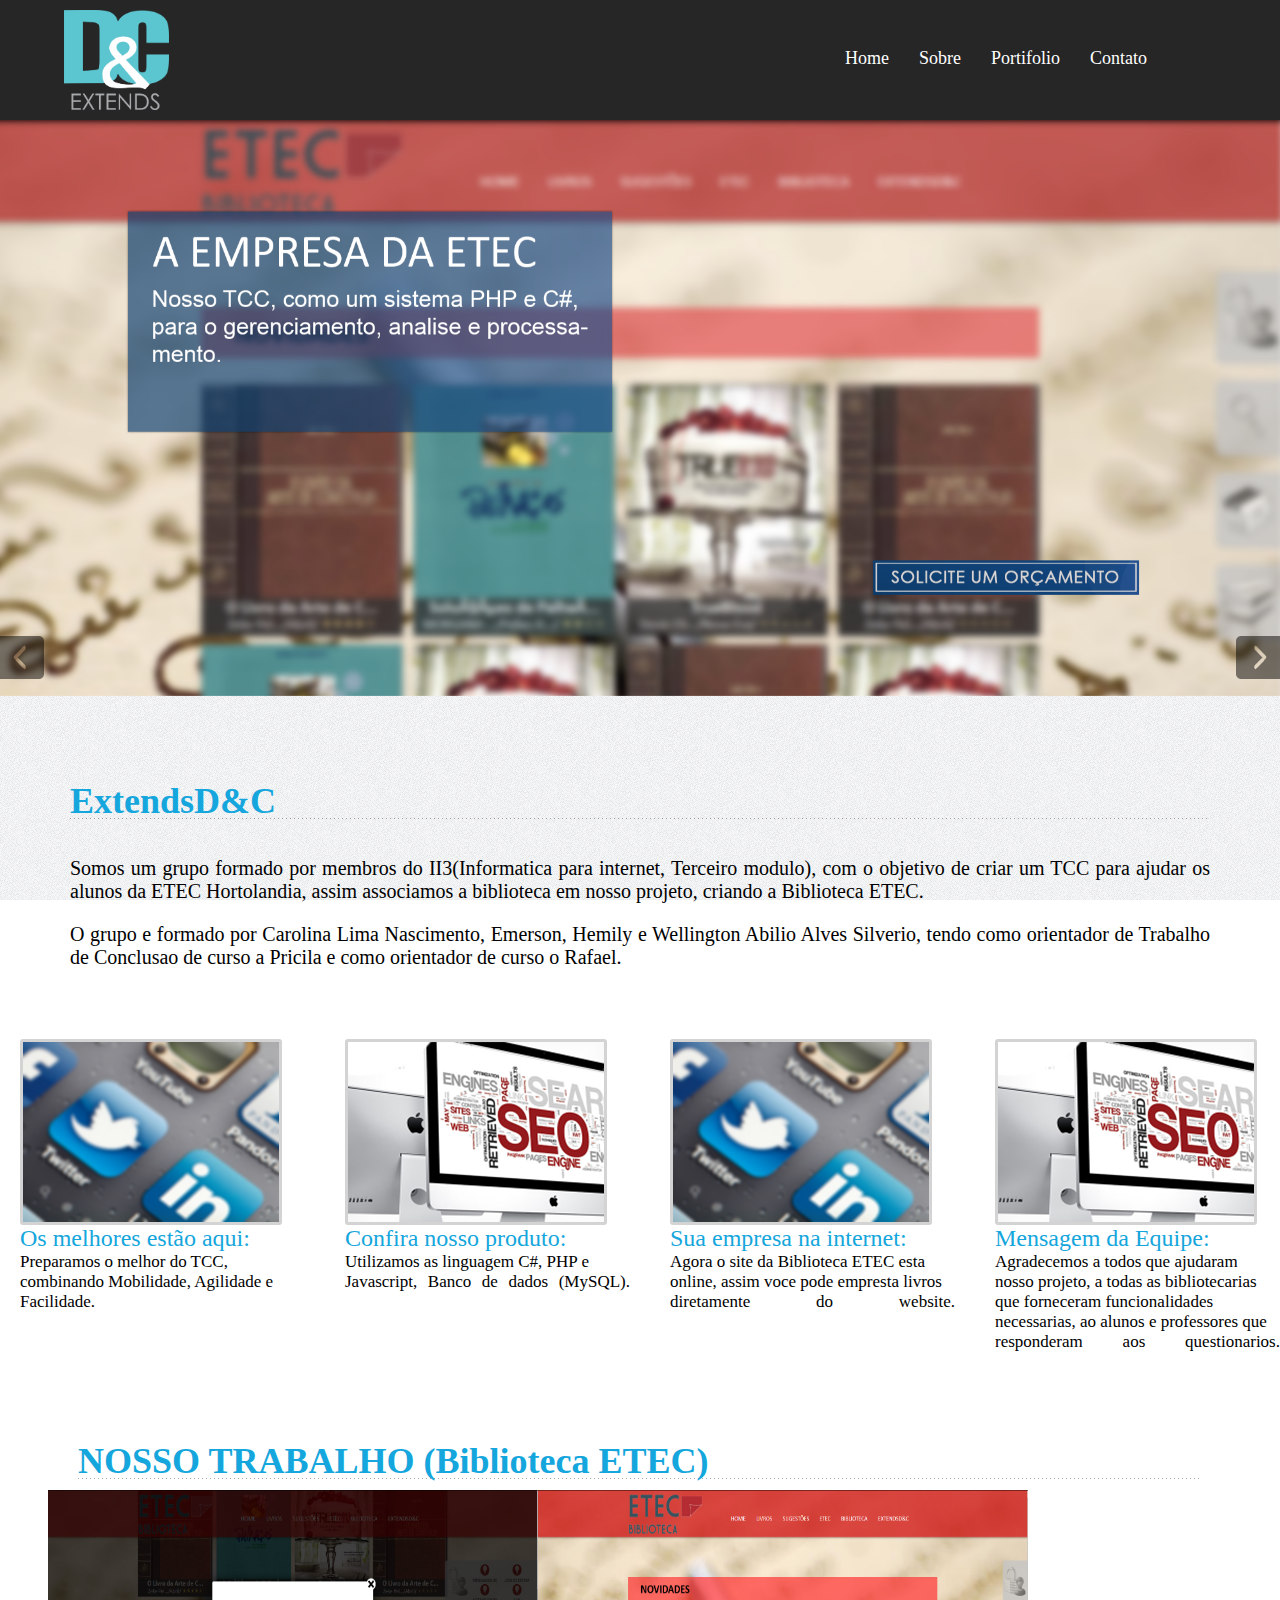
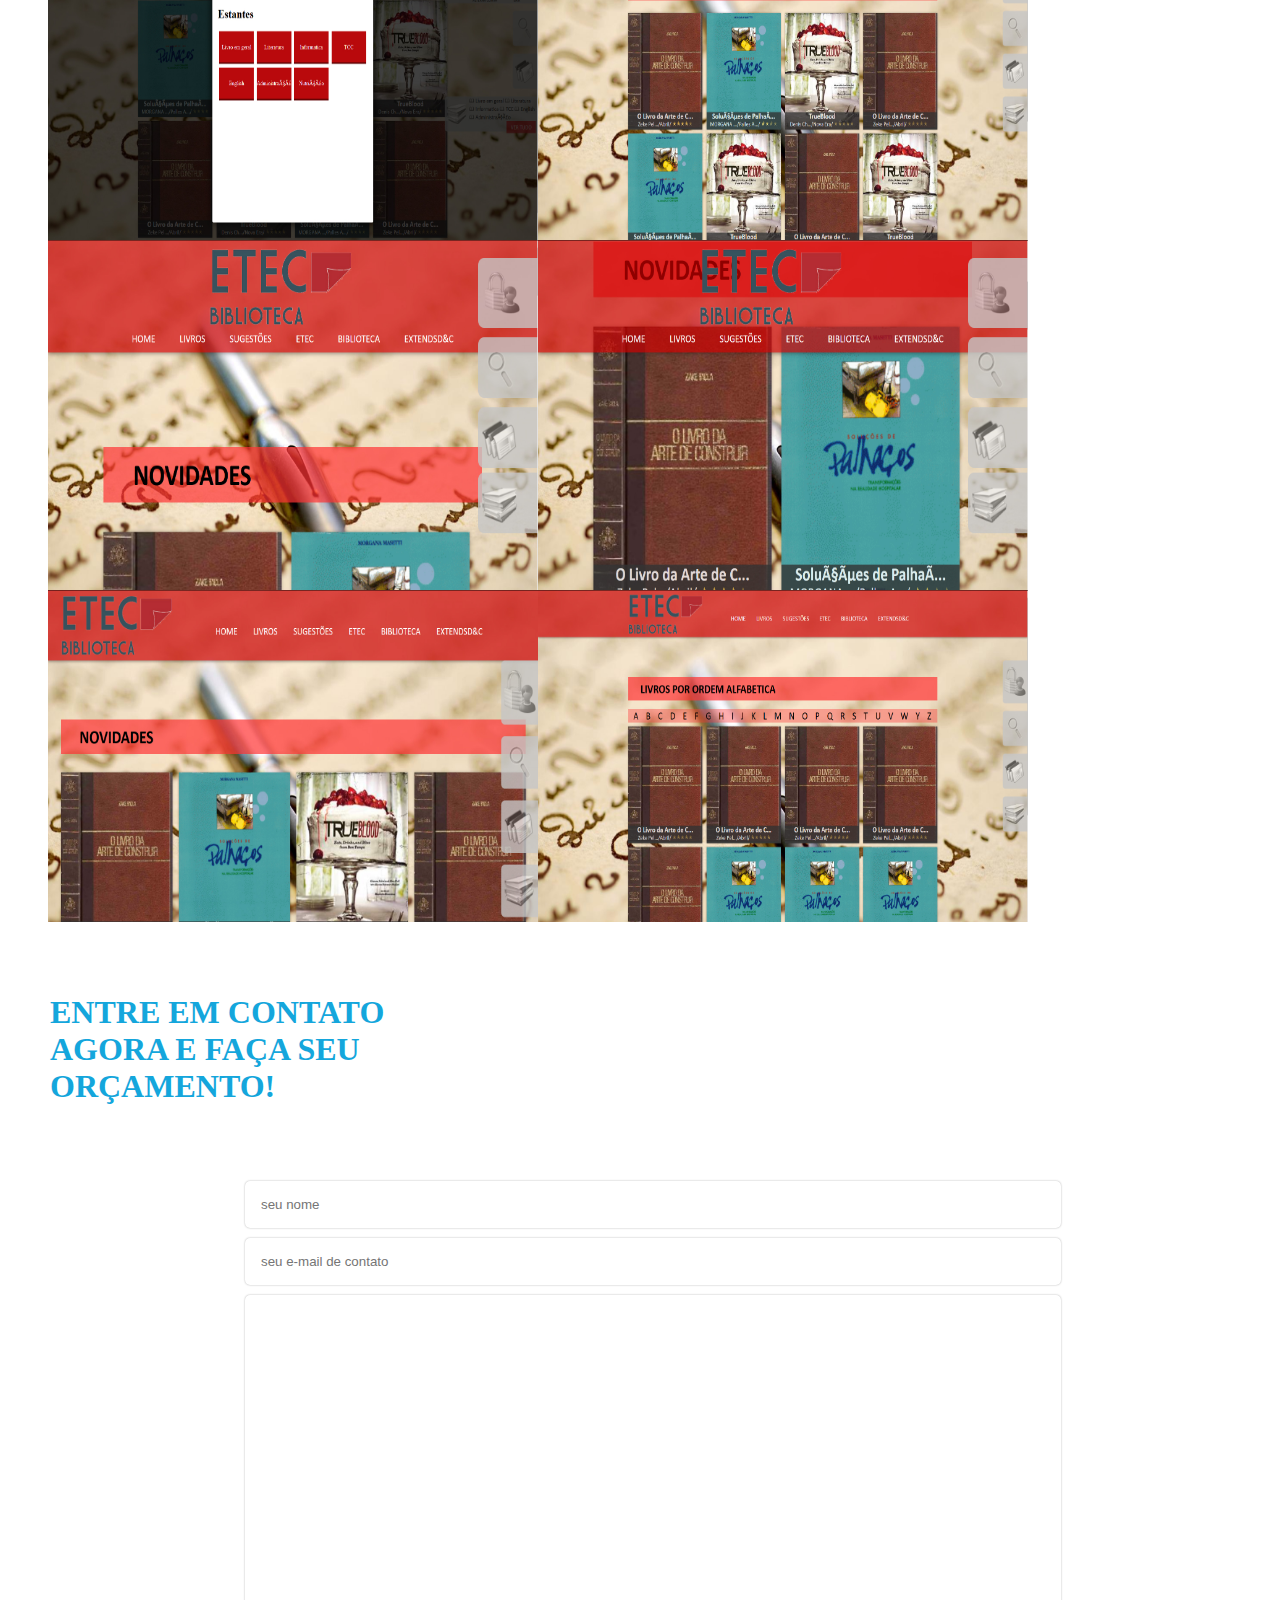
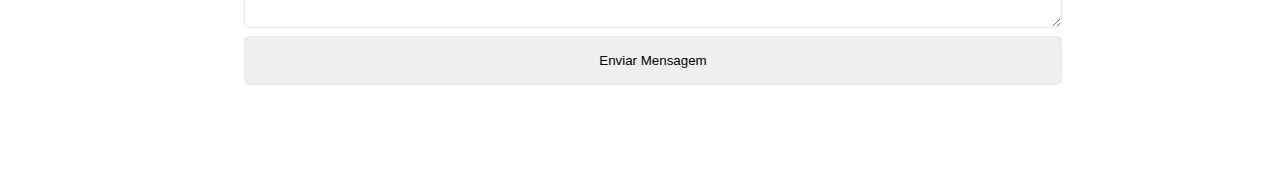
<file: empresa/index.html>
﻿<!DOCTYPE html PUBLIC "-//W3C//DTD XHTML 1.0 Transitional//EN" "http://www.w3.org/TR/xhtml1/DTD/xhtml1-transitional.dtd">
<html xmlns="http://www.w3.org/1999/xhtml">
<head>
<meta http-equiv="Content-Type" content="text/html; charset=utf-8" />
<meta name="description" content="The portfolio of ExtendsD&amp;C."> 
	<meta name="keywords" content="portfolio, extends, parallax "> 
	<meta name="author" content="EXTENDSDEC">
	<meta name="ROBOTS" content="INDEX,FOLLOW"> 
	<meta name="viewport" content="width=device-width, initial-scale=1, maximum-scale=1, user-scalable=no">
	
	<!--[if lt IE 9]>
		<script src="http://css3-mediaqueries-js.googlecode.com/svn/trunk/css3-mediaqueries.js"></script>
	<![endif]-->
  
	<title>Extends</title>
    <link rel="stylesheet" type="text/css" href="padrao.css" />
    
    <!-- Pelicula do Servisos -->
    <script language="javascript" type="text/javascript">
		function pelicula(){
			$('#thumbnails_grid li').append("<div>Oi</div>");
		}
	</script>
    
    
    <script src="jquery.min.js"></script>
<script src="responsiveslides.min.js"></script>
<script language="javascript" type="text/javascript">
  $(function() {
    $(".rslides").responsiveSlides({
  auto: true,             // Boolean: Animate automatically, true or false
  speed: 500,            // Integer: Speed of the transition, in milliseconds
  timeout: 4000,          // Integer: Time between slide transitions, in milliseconds
  pager: false,           // Boolean: Show pager, true or false
  nav: true,             // Boolean: Show navigation, true or false
  random: false,          // Boolean: Randomize the order of the slides, true or false
  pause: false,           // Boolean: Pause on hover, true or false
  pauseControls: true,    // Boolean: Pause when hovering controls, true or false
  prevText: "<img src='left-arrow-slide.png' style='position:relative; opacity:0.5; float:left; margin-top:-60px; margin-left:0px; z-index:888;' />",   // String: Text for the "previous" button
  nextText: "<img src='right-arrow-slide.png' style='position:relative; opacity:0.5; float: right; margin-top:-60px; margin-right:0px; z-index:888;' />",       // String: Text for the "next" button
  maxwidth: "",           // Integer: Max-width of the slideshow, in pixels
  navContainer: "",       // Selector: Where controls should be appended to, default is after the 'ul'
  manualControls: "",     // Selector: Declare custom pager navigation
  namespace: "rslides",   // String: Change the default namespace used
  before: function(){},   // Function: Before callback
  after: function(){}     // Function: After callback
});
	    $('div.bgParallax').each(function(){
    var $obj = $(this);
     
    $(window).scroll(function() {
    var yPos = -($(window).scrollTop() / $obj.data('speed'));
     
    var bgpos = '50% '+ yPos + 'px';
     
    $obj.css('background-position', bgpos );
     
    });
    });
  });
</script>

	<title>Portifolio</title>
	 <link rel="stylesheet" type="text/css" href="padrao.css" />
<script type="text/javascript">
jQuery(document).ready(function($) { 
    $(".scroll").click(function(event){        
        event.preventDefault();
        $('html,body').animate({scrollTop:$(this.hash).offset().top}, 800);
   });
});
</script>
</head>

<body>
<div id="topo" style="height: 120px;"><img src="logo.png" style="margin:10px; margin-left:5%; height: 100px;" title="Logo ExtendsD&C"><div id="menu" style="margin-top:30px;"><a href="#slide" class="scroll">Home</a> <a href="#desc" class="scroll">Sobre</a> <a href="#port" class="scroll">Portifolio</a> <a href="#contato" class="scroll">Contato</a></div></div>

	<div id="slide" style="padding-top:60px;">
      <ul class="rslides">
          <li><img src="imagens/1.png" style="padding-top:60px;"alt=""></li>
          <li><img src="imagens/2.png" style="padding-top:60px;"alt=""></li>
          <li><img src="imagens/3.png" style="padding-top:60px;"alt=""></li>

		</ul>
    </div>
    
    <div id="desc">
<h1>ExtendsD&amp;C</h1>
<p><br>
  Somos um grupo formado por membros do II3(Informatica para internet, Terceiro modulo), com o objetivo de criar um TCC para ajudar os alunos da ETEC Hortolandia, assim associamos a biblioteca em nosso projeto, criando a Biblioteca ETEC.</p>
<p>O grupo e formado por Carolina Lima Nascimento, Emerson, Hemily e Wellington Abilio Alves Silverio, tendo como orientador de Trabalho de Conclusao de curso a Pricila e como orientador de curso o  Rafael.</p>
  </div>  
  <table border="0" cellspacing="0" cellpadding="20px" align="center">
  <tr>
    <td> <img src="imagens/desc.png"><div class="servicos">Os melhores estão aqui:</div>
    <div class="servicos1">Preparamos o melhor do TCC, combinando Mobilidade, Agilidade e Facilidade.<br /><br /><br /></div></td>
    <td><img src="imagens/desc2.png">
    <div class="servicos">Confira nosso produto:</div>
    <div class="servicos1">Utilizamos as linguagem C#, PHP e Javascript, Banco de dados (MySQL).<br /><br /><br /><br /></div></td>
    <td><img src="imagens/desc.png"><div class="servicos">Sua empresa na internet:</div>
    <div class="servicos1">Agora o site da Biblioteca ETEC esta online, assim voce pode empresta livros diretamente do website.<br /><br /><br /></div>
    <td><img src="imagens/desc2.png">
    <div class="servicos">Mensagem da Equipe:</div>
    <div class="servicos1">Agradecemos a todos que ajudaram  nosso projeto, a todas as bibliotecarias que forneceram funcionalidades necessarias, ao alunos e professores que responderam aos questionarios.</div></td>
  </tr>
</table>
<div id="port"></div>
<iframe src="projeto.html" width="100%" height="1150" frameborder="0" scrolling="no"></iframe> 
<br />       
<div id="contato">
       <h1>ENTRE EM CONTATO<br> AGORA E FAÇA SEU <br>
       ORÇAMENTO!</h1>
       <form method="post" id="contato">
           <input type="text" id="nome" name="nome" placeholder="seu nome" /><br />
           <input type="text" id="email" name="email" placeholder="seu e-mail de contato" /><br />
           <textarea id="texto" name="texto"></textarea>
           <input type="submit" value="Enviar Mensagem" />
       </form>
</div>
       
      

            
<footer class="footer">

</div>

</body>
</html>
</file>
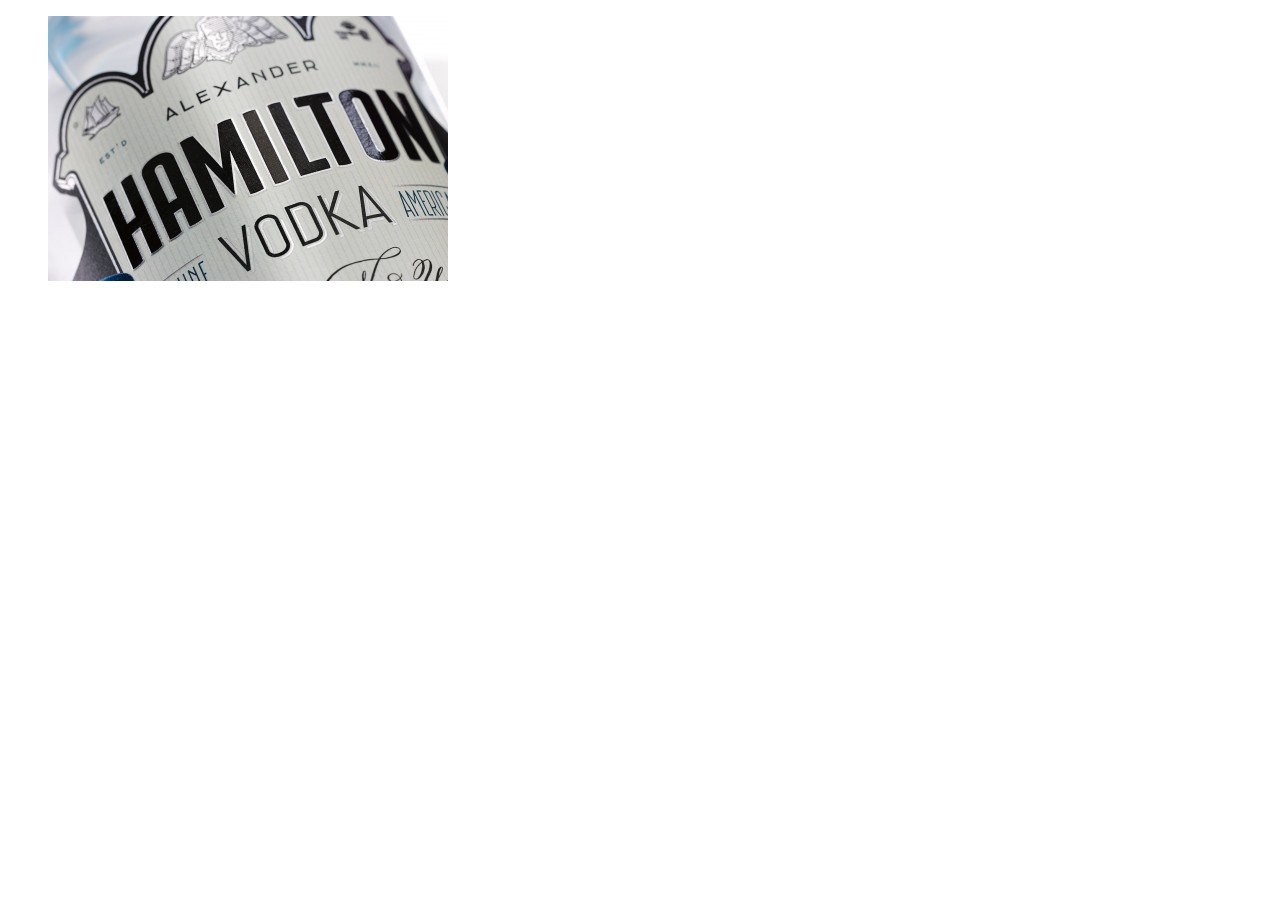
<file: empresa/efeito - Copia.html>
﻿<!DOCTYPE html>
<head>
<link rel="stylesheet" href="default.css">
</head>
<body>
<div id="portifolio">
	<section id="portfolio_list" class="portfolio grid active">
            <ul>
            
            
                
                <li>
                    <a href="#">
                        <img width="400" height="265" src="Hamilton_2-400x265.jpg" class="attachment-portfolio_grid wp-post-image" alt="Hamilton_2" title="Hamilton_2">
                        <div class="project_list_item_meta">
                            <div class="project_list_item_meta_container">
                                <h3> Hamilton Vodka</h3>
                                <p> Alexander Hamilton Vodka, is a new brand of small batch&nbsp;premium vodka. It is&nbsp;a rare gem amongst it competitors in that...</p>
                                <p class="view_project_link">View project</p>
                            </div>
                        </div> 
                    </a>
                
                </li>
                
                
            </ul>
       	</div>
    </section>
    </div>
</body>
</html>
</file>
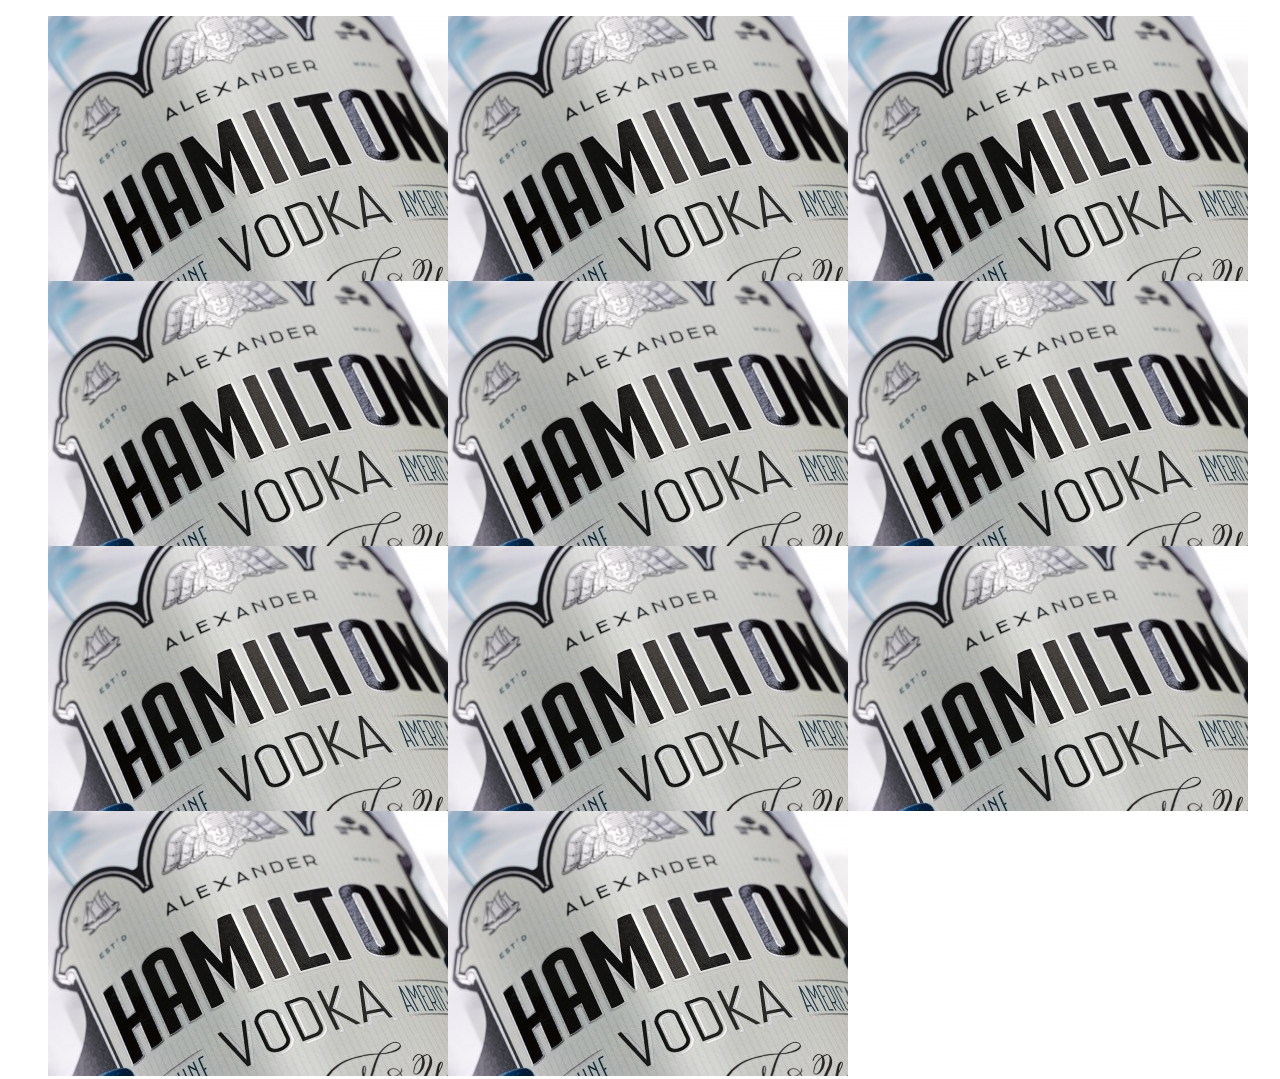
<file: empresa/efeito.html>
﻿<!DOCTYPE html>
<head>
<link rel="stylesheet" href="default.css">
</head>
<body>
	<section id="portfolio_list" class="portfolio grid active">
            <ul>
            
            
                
                <li>
                    <a href="#">
                        <img width="400" height="265" src="Hamilton_2-400x265.jpg" class="attachment-portfolio_grid wp-post-image" alt="Hamilton_2" title="Hamilton_2">
                        <div class="project_list_item_meta">
                            <div class="project_list_item_meta_container">
                                <h3> Hamilton Vodka</h3>
                                <p> Alexander Hamilton Vodka, is a new brand of small batch&nbsp;premium vodka. It is&nbsp;a rare gem amongst it competitors in that...</p>
                                <p class="view_project_link">View project</p>
                            </div>
                        </div> 
                    </a>
                </li>
                <li>
                    <a href="#">
                        <img width="400" height="265" src="Hamilton_2-400x265.jpg" class="attachment-portfolio_grid wp-post-image" alt="Hamilton_2" title="Hamilton_2">
                        <div class="project_list_item_meta">
                            <div class="project_list_item_meta_container">
                                <h3> Hamilton Vodka</h3>
                                <p> Alexander Hamilton Vodka, is a new brand of small batch&nbsp;premium vodka. It is&nbsp;a rare gem amongst it competitors in that...</p>
                                <p class="view_project_link">View project</p>
                            </div>
                        </div> 
                    </a>
                </li>
                <li>
                    <a href="#">
                        <img width="400" height="265" src="Hamilton_2-400x265.jpg" class="attachment-portfolio_grid wp-post-image" alt="Hamilton_2" title="Hamilton_2">
                        <div class="project_list_item_meta">
                            <div class="project_list_item_meta_container">
                                <h3> Hamilton Vodka</h3>
                                <p> Alexander Hamilton Vodka, is a new brand of small batch&nbsp;premium vodka. It is&nbsp;a rare gem amongst it competitors in that...</p>
                                <p class="view_project_link">View project</p>
                            </div>
                        </div> 
                    </a>
                </li>
                <li>
                    <a href="#">
                        <img width="400" height="265" src="Hamilton_2-400x265.jpg" class="attachment-portfolio_grid wp-post-image" alt="Hamilton_2" title="Hamilton_2">
                        <div class="project_list_item_meta">
                            <div class="project_list_item_meta_container">
                                <h3> Hamilton Vodka</h3>
                                <p> Alexander Hamilton Vodka, is a new brand of small batch&nbsp;premium vodka. It is&nbsp;a rare gem amongst it competitors in that...</p>
                                <p class="view_project_link">View project</p>
                            </div>
                        </div> 
                    </a>
                </li>
                <li>
                    <a href="#">
                        <img width="400" height="265" src="Hamilton_2-400x265.jpg" class="attachment-portfolio_grid wp-post-image" alt="Hamilton_2" title="Hamilton_2">
                        <div class="project_list_item_meta">
                            <div class="project_list_item_meta_container">
                                <h3> Hamilton Vodka</h3>
                                <p> Alexander Hamilton Vodka, is a new brand of small batch&nbsp;premium vodka. It is&nbsp;a rare gem amongst it competitors in that...</p>
                                <p class="view_project_link">View project</p>
                            </div>
                        </div> 
                    </a>
                </li>
                <li>
                    <a href="#">
                        <img width="400" height="265" src="Hamilton_2-400x265.jpg" class="attachment-portfolio_grid wp-post-image" alt="Hamilton_2" title="Hamilton_2">
                        <div class="project_list_item_meta">
                            <div class="project_list_item_meta_container">
                                <h3> Hamilton Vodka</h3>
                                <p> Alexander Hamilton Vodka, is a new brand of small batch&nbsp;premium vodka. It is&nbsp;a rare gem amongst it competitors in that...</p>
                                <p class="view_project_link">View project</p>
                            </div>
                        </div> 
                    </a>
                </li>
                <li>
                    <a href="#">
                        <img width="400" height="265" src="Hamilton_2-400x265.jpg" class="attachment-portfolio_grid wp-post-image" alt="Hamilton_2" title="Hamilton_2">
                        <div class="project_list_item_meta">
                            <div class="project_list_item_meta_container">
                                <h3> Hamilton Vodka</h3>
                                <p> Alexander Hamilton Vodka, is a new brand of small batch&nbsp;premium vodka. It is&nbsp;a rare gem amongst it competitors in that...</p>
                                <p class="view_project_link">View project</p>
                            </div>
                        </div> 
                    </a>
                </li>
                <li>
                    <a href="#">
                        <img width="400" height="265" src="Hamilton_2-400x265.jpg" class="attachment-portfolio_grid wp-post-image" alt="Hamilton_2" title="Hamilton_2">
                        <div class="project_list_item_meta">
                            <div class="project_list_item_meta_container">
                                <h3> Hamilton Vodka</h3>
                                <p> Alexander Hamilton Vodka, is a new brand of small batch&nbsp;premium vodka. It is&nbsp;a rare gem amongst it competitors in that...</p>
                                <p class="view_project_link">View project</p>
                            </div>
                        </div> 
                    </a>
                </li>
                <li>
                    <a href="#">
                        <img width="400" height="265" src="Hamilton_2-400x265.jpg" class="attachment-portfolio_grid wp-post-image" alt="Hamilton_2" title="Hamilton_2">
                        <div class="project_list_item_meta">
                            <div class="project_list_item_meta_container">
                                <h3> Hamilton Vodka</h3>
                                <p> Alexander Hamilton Vodka, is a new brand of small batch&nbsp;premium vodka. It is&nbsp;a rare gem amongst it competitors in that...</p>
                                <p class="view_project_link">View project</p>
                            </div>
                        </div> 
                    </a>
                </li>
                <li>
                    <a href="#">
                        <img width="400" height="265" src="Hamilton_2-400x265.jpg" class="attachment-portfolio_grid wp-post-image" alt="Hamilton_2" title="Hamilton_2">
                        <div class="project_list_item_meta">
                            <div class="project_list_item_meta_container">
                                <h3> Hamilton Vodka</h3>
                                <p> Alexander Hamilton Vodka, is a new brand of small batch&nbsp;premium vodka. It is&nbsp;a rare gem amongst it competitors in that...</p>
                                <p class="view_project_link">View project</p>
                            </div>
                        </div> 
                    </a>
                </li>
                <li>
                    <a href="#">
                        <img width="400" height="265" src="Hamilton_2-400x265.jpg" class="attachment-portfolio_grid wp-post-image" alt="Hamilton_2" title="Hamilton_2">
                        <div class="project_list_item_meta">
                            <div class="project_list_item_meta_container">
                                <h3> Hamilton Vodka</h3>
                                <p> Alexander Hamilton Vodka, is a new brand of small batch&nbsp;premium vodka. It is&nbsp;a rare gem amongst it competitors in that...</p>
                                <p class="view_project_link">View project</p>
                            </div>
                        </div> 
                    </a>
                </li>
                
                
            </ul>
       	</div>
    </section>
</body>
</html>
</file>
<file: empresa/padrao.css>
@charset "utf-8";
/* CSS Document */

body{
	background:url(imagens/bgs.jpg) fixed;
	background-repeat:repeat;
	margin:0;
	border:0;
	padding:0;
	font:Cambri;
}

#topo{
	background:url(imagens/topo.jpg) repeat;
	background: #262626 ;
	margin-bottom: 90px;
	width:100%; height:60px;
	position: fixed;
	z-index: 999;
			}

#menu{
	text-decoration: none;
	padding-top: 18px;
	float:right;
	margin-right:120px;
	
}
#menu a{
	font-size: 18px;
	font-family:"Bauhaus Md BT";
	color: #fff;
	margin: 3px;
	padding-top: 5px;
	padding-bottom: 5px;
	padding-left: 10px;
	padding-right: 10px;

}
#menu a:hover{
	background: #14a6dc;
	border-radius: 3px;
	-webkit-transition: ease 0.5s;
	-moz-transition: ease 0.5s ;
	transition: ease 0.5s ;
	cursor:pointer;
}


.rslides {
  position: relative;
  list-style: none;
  overflow: hidden;
  width: 100%;
  padding: 0;
  margin: 0;
  }

.rslides li {
  -webkit-backface-visibility: hidden;
  position: absolute;
  display: none;
  width: 100%;
  left: 0;
  top: 0;
  
  }

.rslides li:first-child {
  position: relative;
  display: block;
  float: left;

  }

.rslides img {
  display: block;
  height: auto;
  float: left;
  width: 100%;
  border: 0;
  }


#thumbnails_grid{
	overflow: hidden;
	background-color: #fcfcfc;
	list-style: none outside none;
	margin: 0px;
padding: 0px;
border: 0px none;
outline: 0px none;
font-size: 1em;
vertical-align: baseline;
font-weight: normal;
margin-bottom:40px;
}
#thumbnails_grid li{
width: 25%;
position: relative;
float: left;
line-height: 0;
margin: 0px;
padding: 0px;
border: 0px none;
outline: 0px none;
font-size: 1em;
vertical-align: baseline;
font-weight: normal;
list-style: none outside none;
}



#desc{
	padding-top: 60px;
	margin:0px 70px 0px 70px;
	font-family:Century Gothic;
	text-align:justify;
	font-size:20px;
	}
#desc h1{
	color:#14a6dc;
	font-size:36px;
	margin-bottom: -8px;
	background: url(imagens/section-top-bg.png) repeat-x  bottom;}

table img{
	margin-top: 30px;
	border: 3px solid #d3d3d3;
	border-radius: 3px;
}


.servicos{
	 width:285px;
	color:#14a6dc; font-family:"Bauhaus Md BT";
	font-size:24px;
	cursor: context-menu
	}
.servicos1{
	width:285px;
	color:#000; font-family:"Bauhaus Md BT";
	font-size:17px;
	text-align-last:justify;
		cursor: context-menu
}
	
.servicos:hover{
	color:#ffbf00;
	border-radius: 3px;
	-webkit-transition: all 0.7s;
	-moz-transition: all 0.7s;
	transition: all 0.7s;
	}
	
#portifolio h1{
	padding-top: 85px;
	margin:50px 70px 50px 70px;
	font-family:Century Gothic;
	text-align:justify;
	color:#14a6dc;
	font-size:36px;
	background: url(imagens/section-top-bg.png) repeat-x  bottom;
	}
	
#portifolio{background: #fcfcfc repeat;
padding-bottom:30px}

#contato{
	background-image:url(imagens/bg_contato.png);
	background-size:100%;
	background-attachment:fixed;
	padding-bottom:50px;
	padding-top:50px;
}
	
#contato h2{
	margin:3px;
	padding-left:10px;
	font-size:18px;
	font-weight:normal;
	color:#7A7A7A;
}
#contato h1{
	font-family:Century Gothic; color:#14a6dc;text-align:justify;
	margin-left:50px ;	}


.project_list_item_meta{
	position:relative;
	padding:5px;
	margin-top:-224px;
	color: #fff;
	font-family:Century Gothic;
	background:#06C;
	opacity:0;
	height:100%;
}
.project_list_item_meta_container #text{
	height:150px;
	line-height:18px;
	font-size: 16px;
}


.project_list_item_meta:hover{
	opacity:0.9;
	cursor:pointer;
}
.project_list_item_meta_container #title{
	padding-top:21px;
	padding-bottom:11px;
	font-size:20px;
	font-weight:bold;
}
#menu a{
	text-decoration:none;
}
form#contato{
	width:800px;
	margin:0 auto;
}
form#contato input,textarea{
	width:98%;
	margin:5px;
	padding:2%;
	border:none;
	border-radius:5px;
	box-shadow:0 0 2px #AFAFAF;
}
form#contato input[type=submit]{
	width:102%;
}
form#contato textarea{
	height:300px;
}
</file>
<file: empresa/default.css>
/* portfolio grid */
#portifolio h1{
	margin:0px 70px 0px 70px;
	padding-top: 60px;
	font-family:Century Gothic;
	text-align:justify;
	font-size:20px;
	color:#14a6dc;
	font-size:36px;
	margin-bottom: -8px;
	background: url(imagens/section-top-bg.png) repeat-x  bottom;}

.portfolio.grid .project_list_item_meta{
	display: block;
	position: absolute;
	top: -0px;
	bottom: 0px;
	left: -0px;
	right: 0px;
	z-index: 0;
	background-color: #e73d13;
	background-color: rgba(231,61,19,0.9);
	filter: alpha(opacity = 0);
	opacity: 0;
}

#portfolio_list.grid.active .project_list_item_meta, #main .portfolio.grid .project_list_item_meta{
	-webkit-transition: opacity .4s; -moz-transition: opacity .4s; -o-transition: opacity .4s; transition: opacity .4s;
}

#portfolio_list.grid.active li a:hover .project_list_item_meta, #main .portfolio.grid li a:hover .project_list_item_meta{
	filter: alpha(opacity = 100); opacity: 1; 
}

.portfolio.grid .project_list_item_meta h3{
	color: #ffffff;
}

.portfolio.grid .project_list_item_meta p{
	display: block;
	margin-bottom: 18px;
	line-height: 1.2; color: #ffffff; font-size: 1.2em;
}

.portfolio.grid .project_list_item_meta .view_project_link{
	position: absolute; bottom: 0px;
}
ul{
	list-style:none;
}


/* portfolio */


.portfolio li{
	position: relative;
	float: left;
	line-height: 0;
}


.portfolio li img{
	width: 100%; height: auto;
}

.portfolio .project_list_item_meta{
	padding: 18px;
}
#imgs{
	width:490px;
	height:350px;
}
</file>
